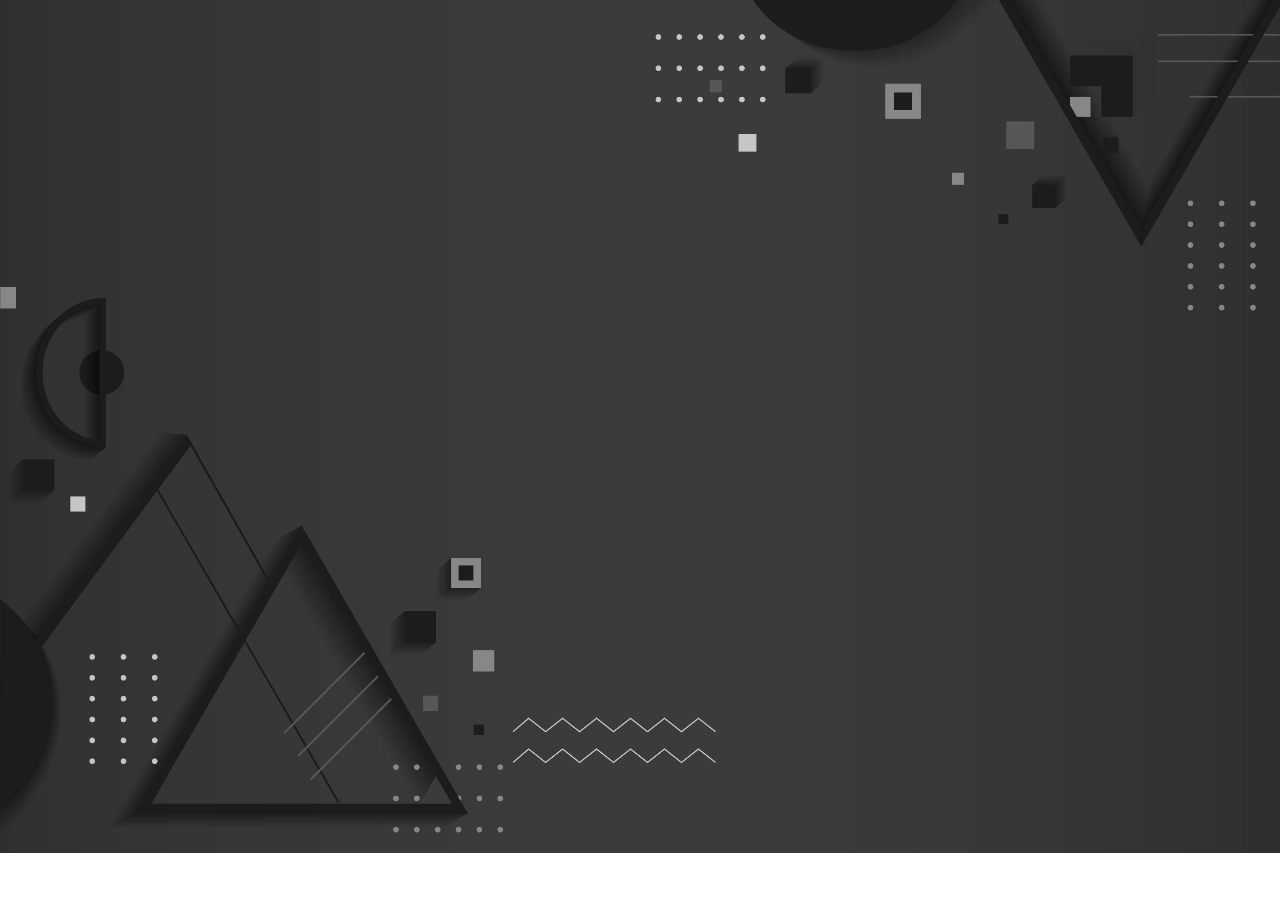
<file: index.html>
<!DOCTYPE html>
<html lang="en">

<head>
    <meta charset="UTF-8">
    <meta name="viewport" content="width=device-width, initial-scale=1.0">
    <title>Proxy Design</title>
    <link rel="stylesheet" href="style.css">
    <link rel="icon" type="image/jpg" href="mainlogo.jpeg">
    <link href="https://fonts.googleapis.com/css2?family=Orbitron:wght@500&family=Poppins:wght@600&display=swap"
        rel="stylesheet">
</head>

<body>

    <div class="headline">
        <h1>PROXY DESING</h1>
        <h2>Welcome To</h2>
    </div>
    <div class="line"></div>
    <div class="catchline">
        <p>
            Crafting premium logos that elevate brands
            and create unforgettable identities.
        </p>
    </div>
        <a href="home.html">
         <button>Get Started</button>
        </a>
    </div>

    <!-- Font Awesome -->
    <link rel="stylesheet" href="https://cdnjs.cloudflare.com/ajax/libs/font-awesome/6.5.1/css/all.min.css">
</body>

</html>
</file>
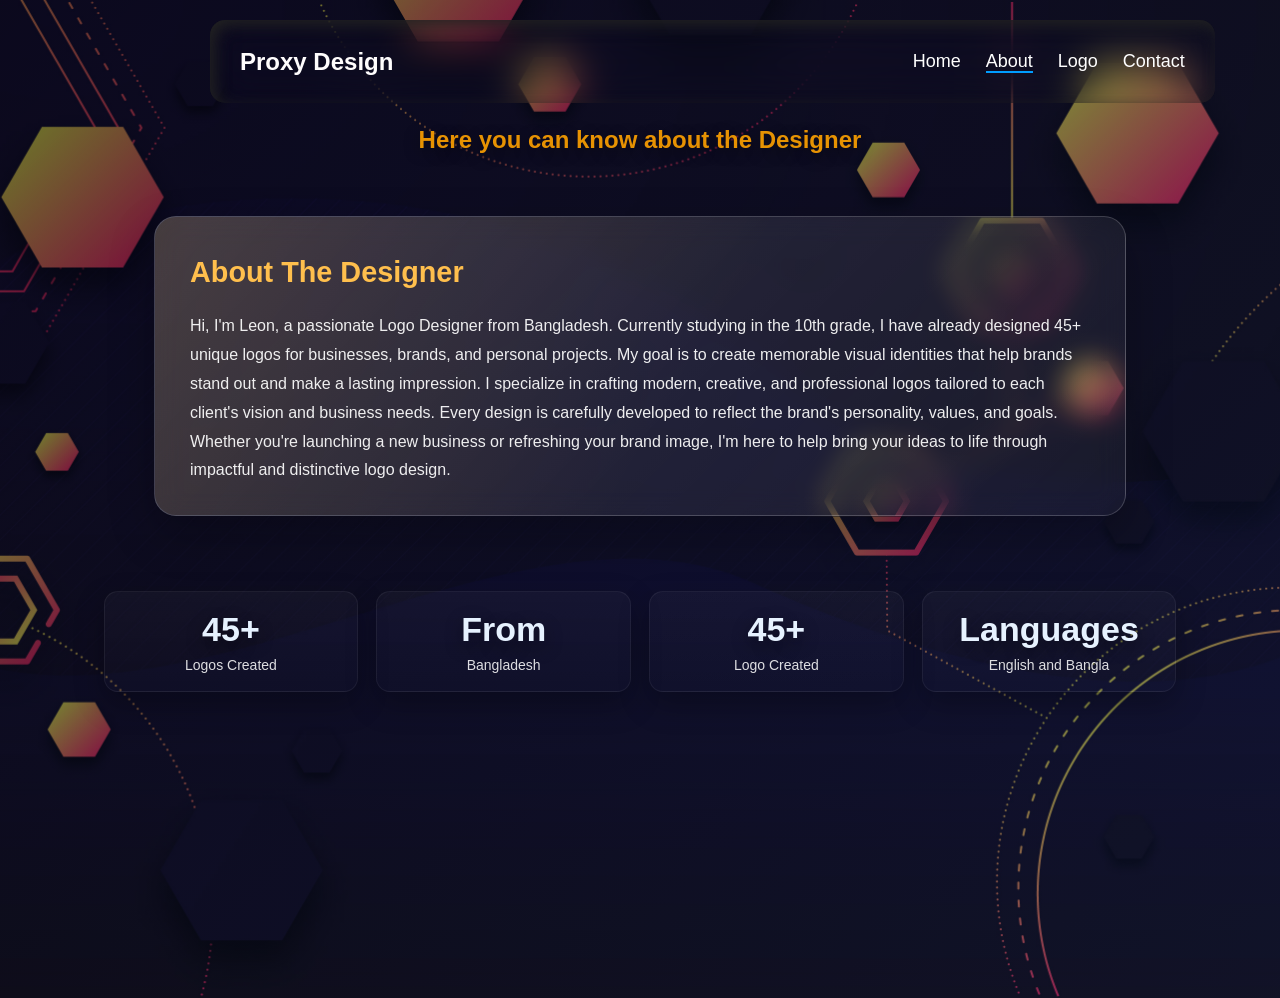
<file: about.html>
<!DOCTYPE html>
<html lang="en">

<head>
    <meta charset="UTF-8">
    <meta name="viewport" content="width=device-width, initial-scale=1.0">
    <title>About Us</title>
    <link rel="stylesheet" href="about.css">
    <link rel="icon" type="image" href="mainlogo.jpeg">
</head>

<body>
    <div class="into">
        <h2>Here you can know about the Designer </h2>
    </div>

    <div class="about-card">
        <h2>About The Designer</h2>
        <p>
            Hi, I'm Leon, a passionate Logo Designer from Bangladesh.

            Currently studying in the 10th grade, I have already designed 45+ unique logos for businesses,
            brands, and personal projects. My goal is to create memorable visual identities that help brands
            stand out and make a lasting impression.

            I specialize in crafting modern, creative, and professional logos tailored to each client's vision
            and business needs. Every design is carefully developed to reflect the brand's personality, values,
            and goals.

            Whether you're launching a new business or refreshing your brand image, I'm here to help bring your
            ideas to life through impactful and distinctive logo design.
        </p>
    </div>

    <section class="stats">
        <div class="stat">
            <div class="stat-number">45+</div>
            <div class="stat-label">Logos Created</div>
        </div>

        <div class="stat">
            <div class="stat-number">From</div>
            <div class="stat-label">Bangladesh</div>
        </div>

        <div class="stat">
            <div class="stat-number">45+</div>
            <div class="stat-label">Logo Created</div>
        </div>

        <div class="stat">
            <div class="stat-number">Languages</div>
            <div class="stat-label">English and Bangla</div>
        </div>
    </section>

    <nav class="navbar">
        <div class="logo"><a href="index.html"> Proxy Design</a></div>

        <div class="menu-toggle" id="menuToggle">
            ☰
        </div>

        <ul class="nav-links" id="navLinks">
            <li><a href="home.html">Home</a></li>
            <li><a href="about.html" class="active">About</a></li>
            <li><a href="logo.html">Logo</a></li>
            <li><a href="contact.html">Contact</a></li>
        </ul>
    </nav>

    <script src="home.js"></script>
</body>

</html>
</file>
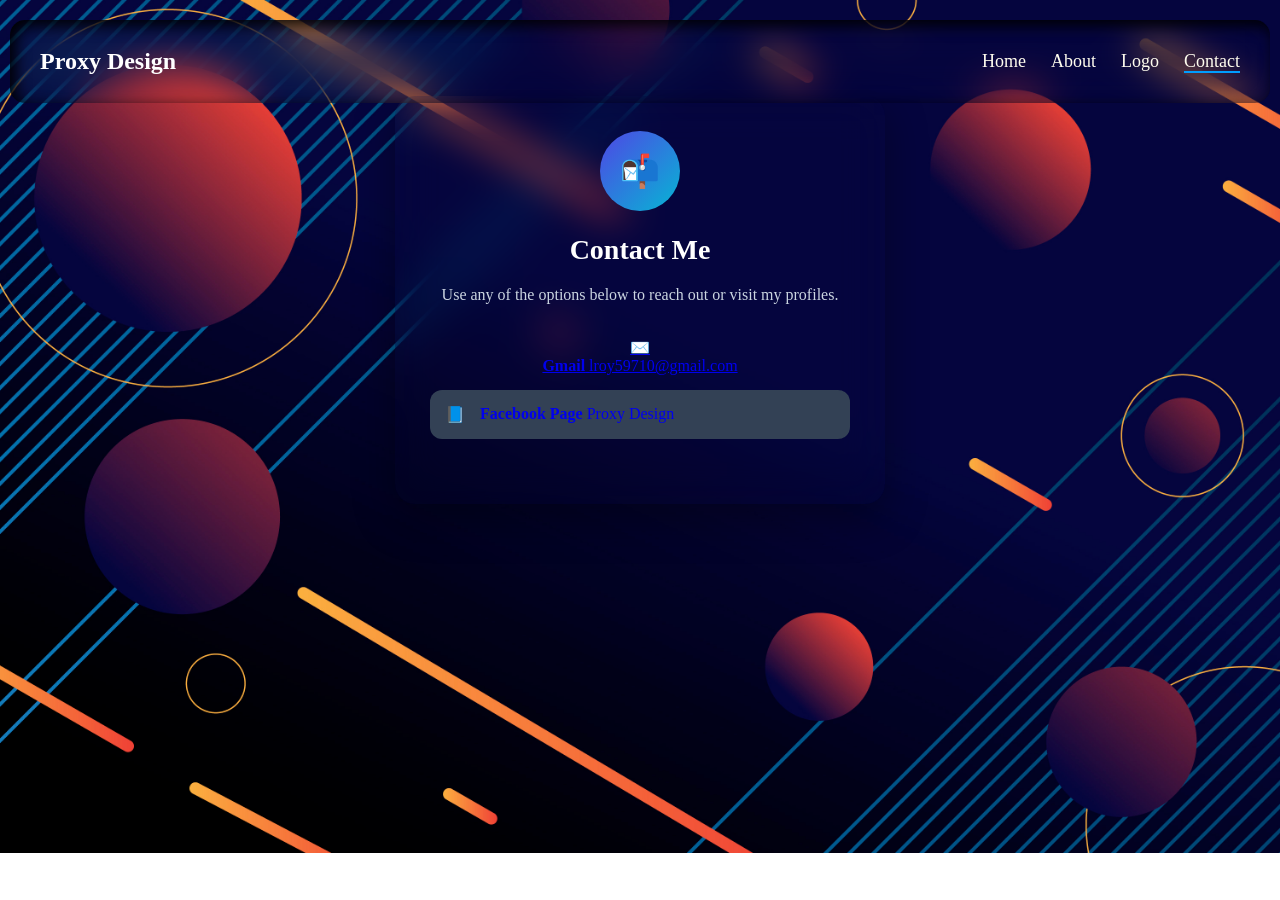
<file: contact.html>
<!DOCTYPE html>
<html lang="en">

<head>
    <meta charset="UTF-8">
    <meta name="viewport" content="width=device-width, initial-scale=1.0">
    <title>Proxy Design Logo</title>
    <link rel="stylesheet" href="contact.css">
    <link rel="icon" type="image/jpg" href="mainlogo.jpeg">
</head>

<body>

  <main class="contact-page">
        <div class="contact-card">
            <div class="icon">📬</div>
            <h2>Contact Me</h2>
            <p>Use any of the options below to reach out or visit my profiles.</p>

            <div class="contact-info">
                <a class="text" id="linkofgamil" href="mailto:lroy59710@gmail.com">
                    <span class="icon-small">✉️</span>
                    <div class="item-text">
                        <strong>Gmail</strong>
                        <span>lroy59710@gmail.com</span>
                    </div>
                </a>

                <a class="item" href="https://www.facebook.com/profile.php?id=61591418648611&notif_id=1783056018471169&notif_t=follower_invite&ref=notif" target="_blank" rel="noopener noreferrer">
                    <span class="icon-small">📘</span>
                    <div class="item-text">
                        <strong>Facebook Page</strong>
                        <span>Proxy Design</span>
                    </div>
                </a>
        </div>
    </main>


    <script></script>



    <nav class="navbar">
        <div class="logo"><a href="index.html"> Proxy Design</a></div>

        <div class="menu-toggle" id="menuToggle">
            ☰
        </div>

        <ul class="nav-links" id="navLinks">
            <li><a href="home.html">Home</a></li>
            <li><a href="about.html">About</a></li>
            <li><a href="logo.html">Logo</a></li>
            <li><a href="contact.html" class="active">Contact</a></li>
        </ul>
    </nav>

  

    <script src="home.js"></script>
</body>

</html>
</file>
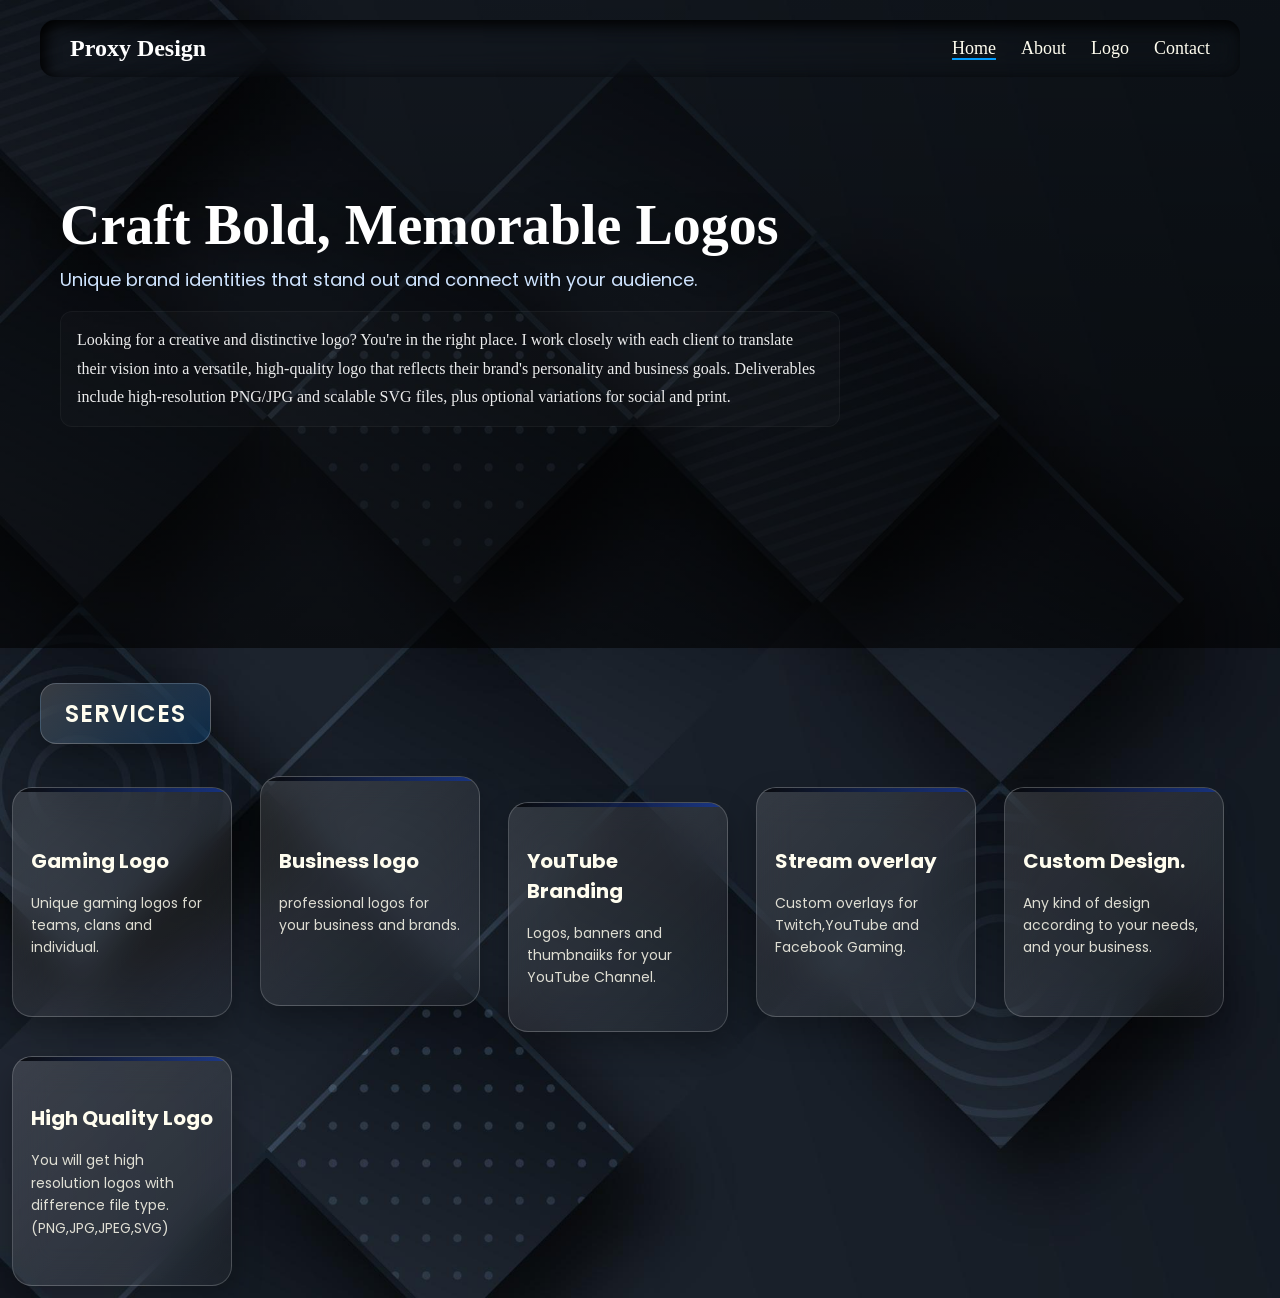
<file: home.html>
<!DOCTYPE html>
<html lang="en">

<head>
    <meta charset="UTF-8">
    <meta name="viewport" content="width=device-width, initial-scale=1.0">
    <title>Proxy Design</title>
    <link rel="stylesheet" href="home.css">
    <link rel="icon" type="image/jpg" href="mainlogo.jpeg">
    <link href="https://fonts.googleapis.com/css2?family=Orbitron:wght@500&family=Poppins:wght@600&display=swap"
        rel="stylesheet">
</head>

<body>
    <section class="hero">
        <div class="hero-content">
            <h1 class="hero-title">Craft Bold, Memorable Logos</h1>
            <p class="hero-subtitle">Unique brand identities that stand out and connect with your audience.</p>

            <p class="hero-inner">Looking for a creative and distinctive logo? You're in the right place. I work closely with each client to translate their vision into a versatile, high-quality logo that reflects their brand's personality and business goals. Deliverables include high-resolution PNG/JPG and scalable SVG files, plus optional variations for social and print.</p>

        </div>
    </section>

    <div class="service"> SERVICES </div>

    <div class="card">
        <h1> Gaming Logo</h1>
        <p>Unique gaming logos for teams, clans and individual.</p>
    </div>
    <div class="card">
        <h1> Business logo</h1>
        <p> professional logos for your business and brands.</p>
    </div>
    <div class="card">
        <h1> YouTube Branding</h1>
        <p> Logos, banners and thumbnaiiks for your YouTube Channel.</p>
    </div>

    <div class="card">
        <h1> Stream overlay</h1>
        <p> Custom overlays for Twitch,YouTube and Facebook Gaming.</p>
    </div>
    <div class="card">
        <h1>Custom Design.</h1>
        <p>
            Any kind of design according to your needs, and your business.
        </p>
    </div>

    <div class="card">
        <h1>High Quality Logo</h1>
        <p>You will get high resolution logos with difference file type.(PNG,JPG,JPEG,SVG)</p>
    </div>


    <nav class="navbar">
        <div class="logo">Proxy Design</div>

        <div class="menu-toggle" id="menuToggle">
            ☰
        </div>

        <ul class="nav-links" id="navLinks">
            <li><a href="home.html" class="active">Home</a></li>
            <li><a href="about.html">About</a></li>
            <li><a href="logo.html">Logo</a></li>
            <li><a href="contact.html">Contact</a></li>
        </ul>
    </nav>

    <script src="home.js"></script>

</body>

</html>
</file>
<file: style.css>
body {
    background-image: url("background.jpg");
    background-repeat: no-repeat;
    background-position: relative;
    background-size: cover;
}

.headline {
    position: relative;
    top: 6.4cm;
    left: 14cm;
    height: 10px;
    width: 250px;
    height: 50px;
    animation: op 5s forwards;
}
@keyframes op {
    0%{
        opacity: 0;
    }
    50%{
        opacity: 50%;
    }
    100%{
        opacity: 100%;
    }
}


.headline h1 {
    font-family: sans-serif;
    color: #afafb2;
}

.headline h2 {
    position: relative;
    top: -2.2cm;
    color: #aaaaaa;
    font-family: sans-serif;
}

.catchline {
    width: 800px;
    height: 50px;
    position: relative;
    top: 5.3cm;
    left: 9cm;
    animation: op 15s forwards;
    animation-timing-function: ease-in;
}

.catchline p {
    font-family: sans-serif;
    font-size: 20px;
    color: #050505;
}

.line {
    width: 800px;
    height: 0.2cm;
    position: relative;
    top: 6.8cm;
    left: 7cm;
    border-radius: 10px;
    background: transparent;
        animation: op 20s forwards;
}

.line::after {
    content: '';
    position: absolute;
    width: 100%;
    height: 100%;
    background: linear-gradient(90deg, #000000,#b7b7b7,#525252, #000000);
    border-radius: 10px;
    background-size: 300% 300%;
    animation: colorroted 5s linear infinite;
}

@keyframes colorroted {
    0% {
        background-position: 0% 50%;
    }

    50% {
        background-position: 50% 100%;
    }

    100% {
        background-position: 0% 50%;
    }
}
button {
    padding: 13px 24px;
    position: relative;
    top: 5.3cm;
    left: 16cm;
    border: none;
    border-radius: 999px;
    color: #ffffff;
    background: linear-gradient(135deg, #4e4f51, #000000);
    box-shadow: 0 10px 25px rgba(0, 0, 0, 0.22);
    transition: transform 0.3s ease, box-shadow 0.3s ease, background 0.3s ease;
    font-family: sans-serif;
    font-size: 15px;
    font-weight: 600;
    letter-spacing: 0.4px;
    cursor: pointer;
    animation: op 25s forwards;
}

button:hover {
    background: linear-gradient(135deg, #000000, #565759);
    transform: translateY(-3px);
    box-shadow: 0 14px 30px rgba(0, 0, 0, 0.28);
}

/* Responsive overrides to avoid fixed cm positioning and center content on small screens */
@media (max-width: 1200px) {
    .headline, .catchline, .line, button {
        position: static !important;
        top: auto !important;
        left: auto !important;
        margin: 1.2rem auto !important;
        width: min(95%, 1000px) !important;
        text-align: center;
    }

    .catchline p { font-size: 1rem; }

    .headline h1 { font-size: 1.8rem; }
    .headline h2 { font-size: 1rem; }

    button { display: inline-block; margin-top: .6rem; }
}

@media (max-width: 480px) {
    .headline h1 { font-size: 1.4rem; }
    .catchline p { font-size: 0.95rem; padding: 8px; }
    button { padding: 10px 16px; font-size: 14px; }
    .line { height: 6px; }
}

/* Ensure hero/background doesn't cause horizontal scrolling */
html, body { overflow-x: hidden; }
</file>
<file: about.css>
body {
    margin: 10px;
    min-height: 100vh;
    background-image: linear-gradient(135deg, rgba(0, 0, 0, 0.55), rgba(6, 20, 42, 0.4)), url('aboutbackground.jpg');
    background-position: center;
    background-repeat: no-repeat;
    background-size: cover;
    font-family: 'Poppins', sans-serif;
    color: #fff;
    overflow-x: hidden;
}
/* *{
    margin: 10px;
    padding: 10px;
} */
.into {
    position: relative;
    top: 1cm;
    width: min(900px, calc(100% - 2rem));
    margin: 5.5rem auto 1.5rem;
    text-align: center;
    color: #ffa200e6;
    text-shadow: 0 4px 16px rgba(0, 0, 0, 0.45);
}

.about-card {
    position: relative;
    top: 2cm;
    width: min(900px, calc(100% - 2rem));
    margin: 0 auto 2rem;
    padding: 30px 35px;
    background: linear-gradient(135deg, rgba(255, 255, 255, 0.14), rgba(255, 255, 255, 0.04));
    border: 1px solid rgba(255, 255, 255, 0.18);
    border-radius: 22px;
    backdrop-filter: blur(14px);
    -webkit-backdrop-filter: blur(14px);
    box-shadow: 0 18px 45px rgba(0, 0, 0, 0.28);
    color: #f5f5f5;
    line-height: 1.8;
    overflow: hidden;
    isolation: isolate;
}

.about-card::before {
    content: "";
    position: absolute;
    inset: 0;
    background: linear-gradient(120deg, rgba(255, 191, 77, 0.12), transparent 55%);
    z-index: -1;
}

.about-card h2 {
    margin: 0 0 14px;
    color: #ffbf4d;
    font-size: 1.8rem;
}

.about-card p {
    margin: 0;
    font-size: 1rem;
    color: rgba(255, 255, 255, 0.92);
}





/* navbar */
.navbar {
    display: flex;
    justify-content: space-between;
    align-items: center;
    background: transparent;
    box-shadow: 5px 5px 15px inset #222;
    backdrop-filter: blur(20px);
    padding: 15px 30px;
    position: fixed;
    top: 20px;
    left: 210px;
    width: 25cm;
    border-radius: 15px;
    background-color: #00000000;
    
}

.logo a {
    color: rgb(255, 253, 253);
    font-size: 24px;
    font-weight: bold;
    text-decoration: none;
}

.nav-links {
    display: flex;
    list-style: none;
    gap: 25px;
}

.nav-links a {
    color: #ffffff;
    text-decoration: none;
    font-size: 18px;
}

.nav-links a:hover {
    color: rgb(0, 115, 255);
}

.menu-toggle {
    display: none;
    color: white;
    font-size: 28px;
    cursor: pointer;
}

/* Mobile */
@media (max-width:768px) {

    .menu-toggle {
        display: block;
    }

    .nav-links {
        display: none;
        flex-direction: column;
        position: absolute;
        top: 65px;
        left: 0;
        width: 100%;
        background: #222;
        text-align: center;
        padding: 20px 0;
    }

    .nav-links.active {
        display: flex;
    }

    .nav-links li {
        margin: 10px 0;
    }
}

.active {
    color: rgb(0, 136, 255);
    border-bottom: 2px solid rgb(0, 157, 255);
}

/* Stats section */
.stats{
    display: grid;
    grid-template-columns: repeat(4, 1fr);
    gap: 18px;
    max-width: 1100px;
    margin: 3.5cm 2cm 2cm 2cm;
    padding: 18px;
}

.stat{
    background: linear-gradient(180deg, rgba(255,255,255,0.03), rgba(255,255,255,0.01));
    border: 1px solid rgba(255,255,255,0.06);
    border-radius: 14px;
    padding: 18px;
    display:flex;
    flex-direction:column;
    align-items:center;
    justify-content:center;
    gap:8px;
    color: #fffdef;
    box-shadow: 0 12px 30px rgba(0,0,0,0.28);
}

.stat-number{
    font-family: 'Orbitron', sans-serif;
    font-size: 34px;
    font-weight:700;
    color: #e6f2ff;
    text-shadow: 0 6px 18px rgba(0,0,0,0.45);
}

.stat-label{
    font-family: 'Poppins', sans-serif;
    font-size: 14px;
    color: rgba(255,255,255,0.86);
    text-align:center;
}

@media (max-width: 960px){
    .stats{grid-template-columns: repeat(2,1fr); max-width: 760px; margin-top:4cm}
}

@media (max-width: 520px){
    .stats{grid-template-columns: 1fr; gap:12px; margin: 2.5cm 16px}
    .about-card{left:0; top:3.5cm; width: calc(100% - 32px)}
    .into{left:1cm; top:2cm; width: calc(100% - 32px)}
    .navbar{left:12px; width: calc(100% - 24px)}
}

/* Additional responsive cleanups */
@media (max-width:768px){
    .about-card{position:static; margin: 1.5rem; width: calc(100% - 32px);}
    .into{position:static; margin-top:1.5rem}
    .stats{margin-top:1.5rem}
    .navbar{left:50%; transform:translateX(-50%); width:calc(100% - 40px);}
}

@media (max-width:480px){
    .about-card{padding:16px}
    .stat-number{font-size:24px}
}
</file>
<file: contact.css>
body {
    background-image: url('contectbackground.jpg');
    background-repeat: no-repeat;
    background-position: relative;
    background-size: cover;
}

.contact-card{
    position: relative;
    top: 5cm;
    left: 10cm;

    width:370px;
    background:#2b67c800;
        backdrop-filter: blur(20px);
    color:white;
    border-radius:20px;
    padding:35px;
    text-align:center;
    box-shadow:0 15px 40px rgba(0,0,0,.35);
    transition:.4s;
}

.contact-card:hover{
    transform:translateY(-8px);
}

.icon{
    width:80px;
    height:80px;
    margin:auto;
    border-radius:50%;
    background:linear-gradient(135deg,#4f46e5,#06b6d4);
    display:flex;
    justify-content:center;
    align-items:center;
    font-size:32px;
    margin-bottom:20px;
}

.contact-card h2{
    margin-bottom:10px;
    font-size:28px;
}

.contact-card p{
    color:#cbd5e1;
    line-height:1.6;
    margin-bottom:30px;
}

.contact-info{
    display:flex;
    flex-direction:column;
    gap:15px;

    margin-bottom:30px;
}

.item{
    display:flex;
    align-items:center;
    gap:15px;
    background:#334155;
    padding:15px;
    border-radius:12px;
    transition:.3s;
    text-decoration: none;
}

.item:hover{
    background:#475569;
}

.item i{
    color:#38bdf8;
    font-size:22px;
    width:25px;
}

.btn{
    display:inline-block;
    text-decoration:none;
    color:white;
    background:linear-gradient(135deg,#4f46e5,#06b6d4);
    padding:14px 32px;
    border-radius:50px;
    font-weight:bold;
    transition:.3s;
}

.btn:hover{
    transform:scale(1.5);
}


/* navbar */
.navbar {
    display: flex;
    justify-content: space-between;
    align-items: center;
    background: transparent;
    box-shadow: 5px 5px 15px inset;
    backdrop-filter: blur(20px);
    padding: 15px 30px;
    position: fixed;
    top: 20px;
    left: 210px;
    width: 25cm;
    border-radius: 15px;

}

.logo a {
    color: white;
    font-size: 24px;
    font-weight: bold;
    text-decoration: none;
}

.nav-links {
    display: flex;
    list-style: none;
    gap: 25px;
}

.nav-links a {
    color: #fffdef;
    text-decoration: none;
    font-size: 18px;
}

.nav-links a:hover {
    color: rgb(0, 115, 255);
}

.menu-toggle {
    display: none;
    color: white;
    font-size: 28px;
    cursor: pointer;
}

/* Mobile */
@media (max-width:768px) {

    .menu-toggle {
        display: block;
    }

    .nav-links {
        display: none;
        flex-direction: column;
        position: absolute;
        top: 65px;
        left: 0;
        width: 100%;
        background: #222;
        text-align: center;
        padding: 20px 0;
    }

    .nav-links.active {
        display: flex;
    }

    .nav-links li {
        margin: 10px 0;
    }
}

.active {
    color: rgb(0, 136, 255);
    border-bottom: 2px solid rgb(0, 157, 255);
}

/* Responsive fixes: remove fixed cm offsets and center the contact card */
.contact-card { position: static; top: auto; left: auto; margin: 6rem auto 2rem; width: min(92%, 420px); }

.navbar {
    left: 50%;
    transform: translateX(-50%);
    width: calc(100% - 40px);
    max-width: 1200px;
    top: 20px;
}

@media (max-width:480px){ .contact-card { margin: 3rem auto; padding: 18px; } }
</file>
<file: home.css>
* {
    margin: 0;
    padding: 0;
    box-sizing: border-box;
}

body {
    background-image: url('mainbackground.jpg');
    background-size: cover;
    background-repeat: no-repeat;
    position: relative;
    height: 100%;
    width: 100%;
}

.hero-text{
    padding: 10px;
    margin: 10px;
}
/* Hero section */
.hero{
    min-height:72vh;
    display:flex;
    align-items:center;
    padding:80px 60px;
    position:relative;
    color: #fffdef;
}

.hero:before{
    content:'';
    position:absolute;
    inset:0;
    background: linear-gradient(180deg, rgba(0,0,0,0.28), rgba(0,0,0,0.6));
    pointer-events:none;
}

.hero-content{
    position:relative;
    z-index:2;
    max-width:780px;
}

.hero-title{
    font-family: 'sans-serif';
    font-size: clamp(28px, 5vw, 56px);
    line-height: 1.02;
    margin-bottom: 12px;
    color: #ffffff;
    text-shadow: 0 8px 30px rgba(0,0,0,0.55);
}

.hero-subtitle{
    font-family: 'Poppins', sans-serif;
    font-size: 18px;
    margin-bottom: 18px;
    color: #cfe4ff;
}

.hero-inner{
    font-family: 'sans-serif';
    font-size: 16px;
    line-height: 1.8;
    color: rgba(255,255,255,0.92);
    margin-bottom: 24px;
    padding: 14px 16px;
    border-radius: 12px;
    background: rgba(255,255,255,0.02);
    border: 1px solid rgba(255,255,255,0.04);
}

.service {
    padding: 12px 24px;
    margin: 35px 0 20px 40px;
    color: #fffdef;
    background: linear-gradient(135deg, rgba(255,255,255,0.16), rgba(0,136,255,0.18));
    backdrop-filter: blur(16px);
    font-family: 'Poppins', sans-serif;
    font-size: 24px;
    font-weight: 600;
    letter-spacing: 1px;
    width: fit-content;
    border-radius: 16px;
    border: 1px solid rgba(255,255,255,0.2);
    box-shadow: 0 10px 25px rgba(0, 0, 0, 0.25);
}

.card {
    padding: 22px 18px;
    margin: 12px;
    border-radius: 20px;
    width: 220px;
    min-height: 230px;
    display: inline-flex;
    flex-direction: column;
    justify-content: center;
    gap: 12px;
    background: linear-gradient(135deg, rgba(255,255,255,0.12), rgba(255,255,255,0.04));
    backdrop-filter: blur(18px);
    color: #fffdef;
    border: 1px solid rgba(255,255,255,0.18);
    box-shadow: 0 14px 30px rgba(0, 0, 0, 0.25);
    transition: transform 0.3s ease, box-shadow 0.3s ease;
    overflow: hidden;
    position: relative;
}

.card::before {
    content: '';
    position: absolute;
    top: 0;
    left: 0;
    width: 100%;
    height: 4px;
    background: linear-gradient(90deg, #000000d2, #0040ff61);
}

.card:hover {
    transform: translateY(-8px);
    box-shadow: 0 18px 35px rgba(0, 0, 0, 0.35);
}

.card h1 {
    font-family: 'Poppins', sans-serif;
    font-size: 20px;
    margin-bottom: 4px;
}

.card p {
    font-family: 'Poppins', sans-serif;
    font-size: 14px;
    line-height: 1.6;
    color: rgba(255, 253, 239, 0.85);
}

/* navbar */
.navbar {
    display: flex;
    justify-content: space-between;
    align-items: center;
    background: transparent;
    box-shadow: 5px 5px 15px inset;
    backdrop-filter: blur(20px);
    padding: 15px 30px;
    position: fixed;
    top: 20px;
    left: 210px;
    width: 25cm;
    border-radius: 15px;

}

.logo {
    color: white;
    font-size: 24px;
    font-weight: bold;
}

.nav-links {
    display: flex;
    list-style: none;
    gap: 25px;
}

.nav-links a {
    color: #fffdef;
    text-decoration: none;
    font-size: 18px;
}

.nav-links a:hover {
    color: rgb(0, 115, 255);
}

.menu-toggle {
    display: none;
    color: white;
    font-size: 28px;
    cursor: pointer;
}

/* Mobile */
@media (max-width:768px) {

    .menu-toggle {
        display: block;
    }

    .nav-links {
        display: none;
        flex-direction: column;
        position: absolute;
        top: 65px;
        left: 0;
        width: 100%;
        background: #222;
        text-align: center;
        padding: 20px 0;
    }

    .nav-links.active {
        display: flex;
    }

    .nav-links li {
        margin: 10px 0;
    }
}

.active {
    color: rgb(0, 136, 255);
    border-bottom: 2px solid rgb(0, 157, 255);
}

/* Navbar and layout responsive fixes */
.navbar {
    left: 50%;
    transform: translateX(-50%);
    width: calc(100% - 40px);
    max-width: 1200px;
    top: 20px;
}

/* Ensure hero padding adapts on small screens */
@media (max-width: 768px) {
    .hero { padding: 40px 20px; }
    .card { width: calc(50% - 28px); }
}

@media (max-width: 480px) {
    .card { width: calc(100% - 28px); display:block; margin:12px auto; }
}
</file>
